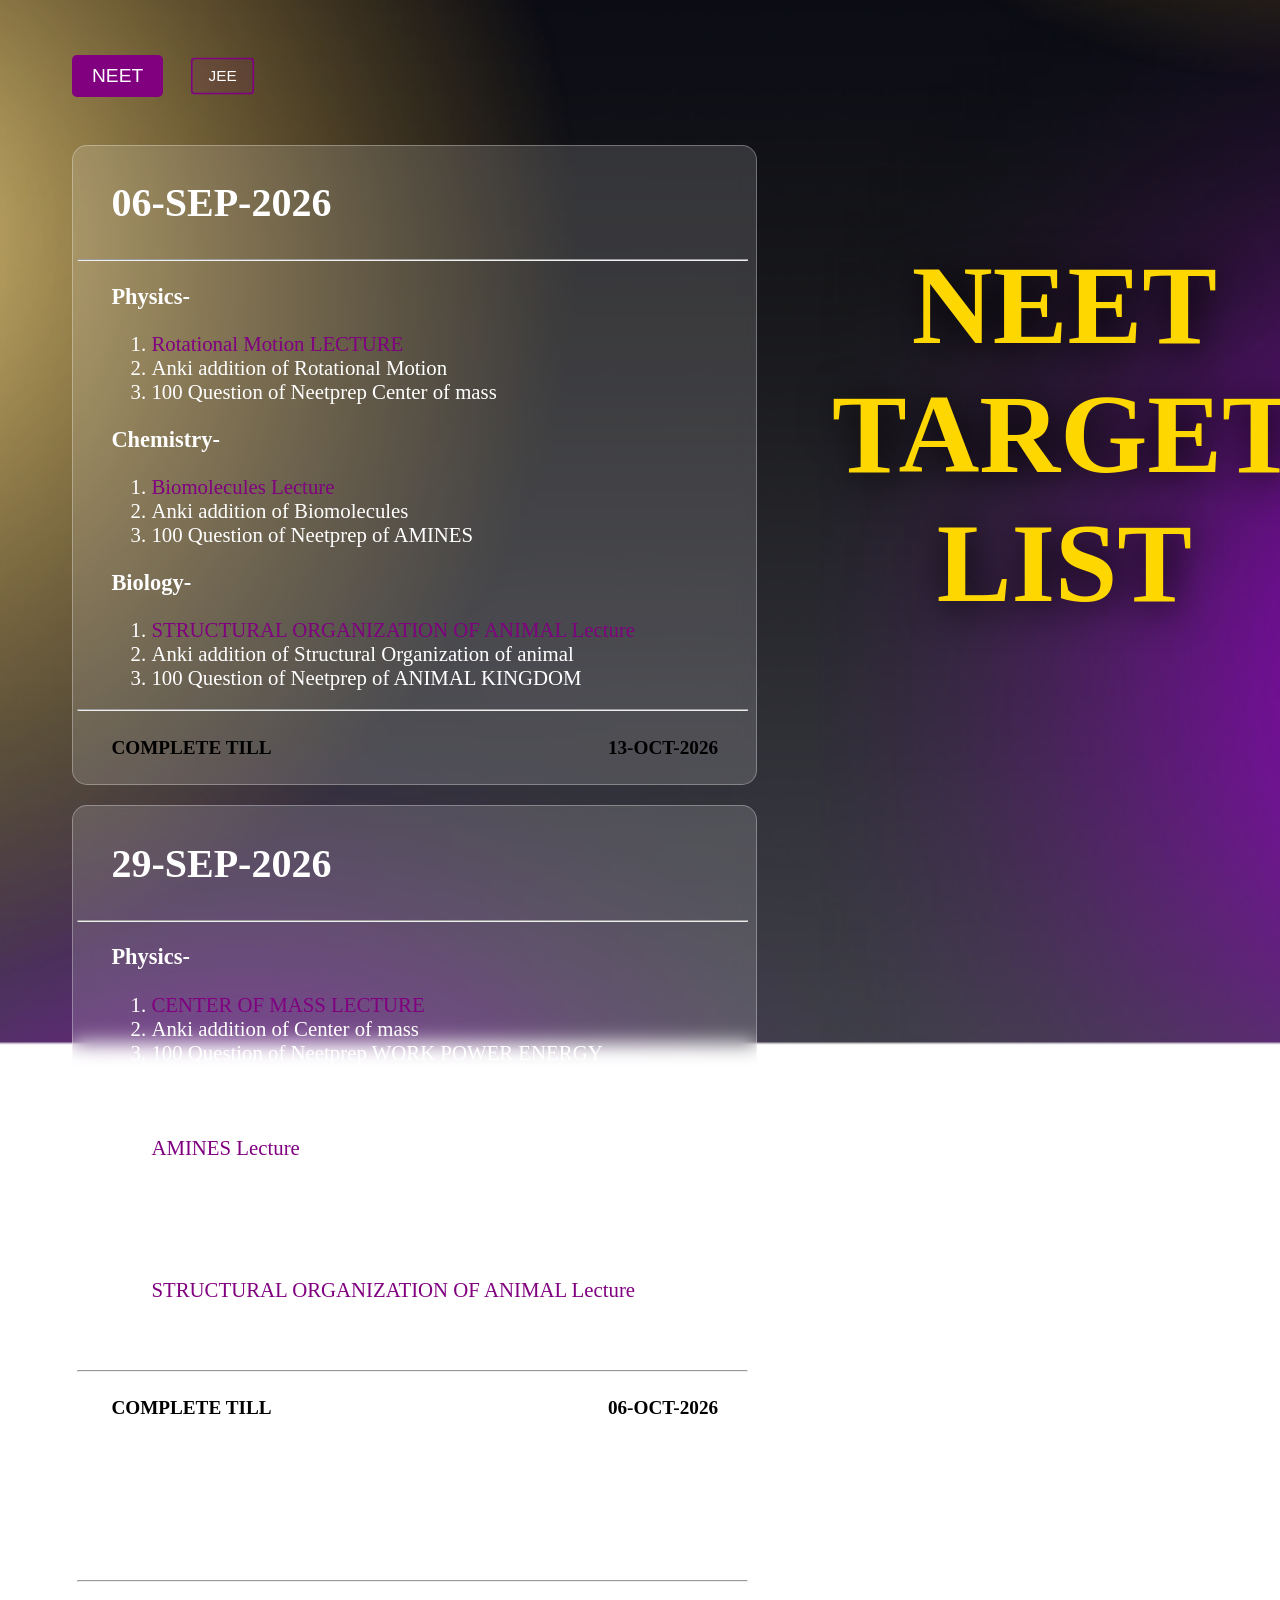
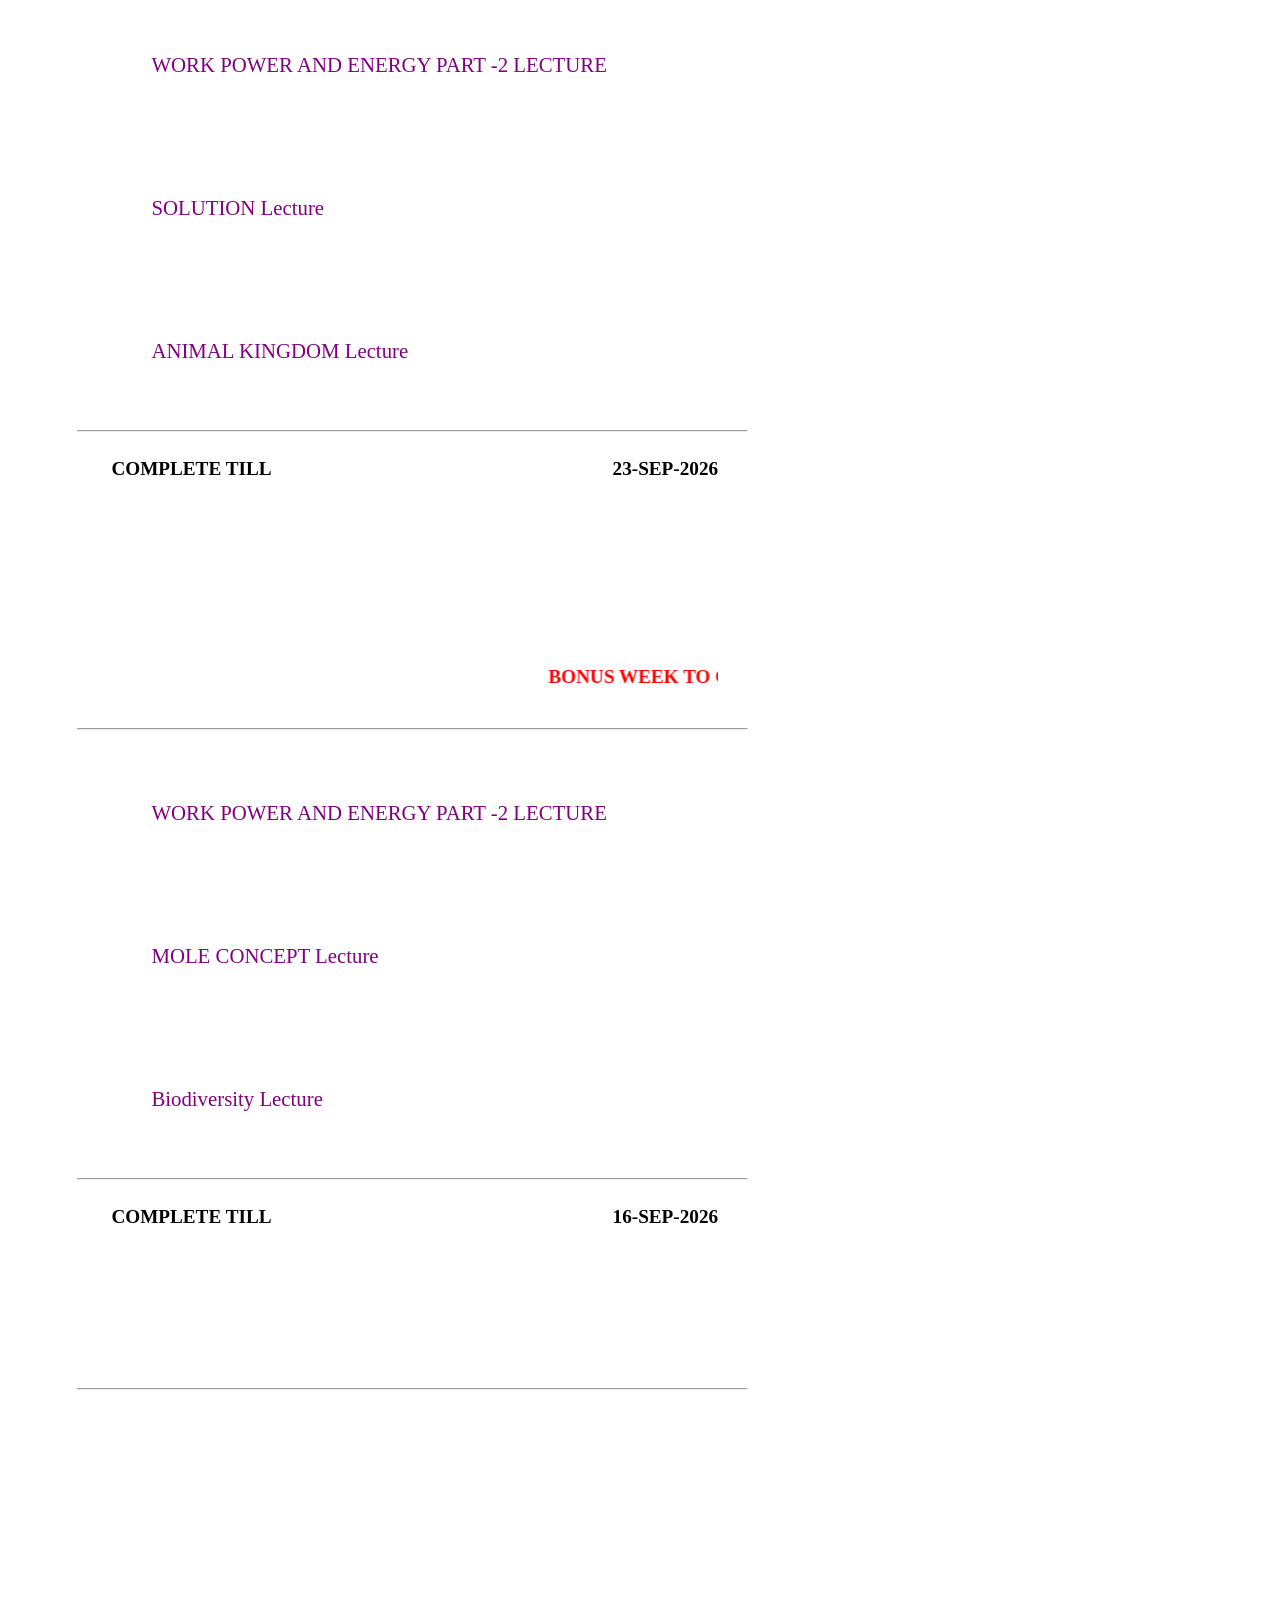
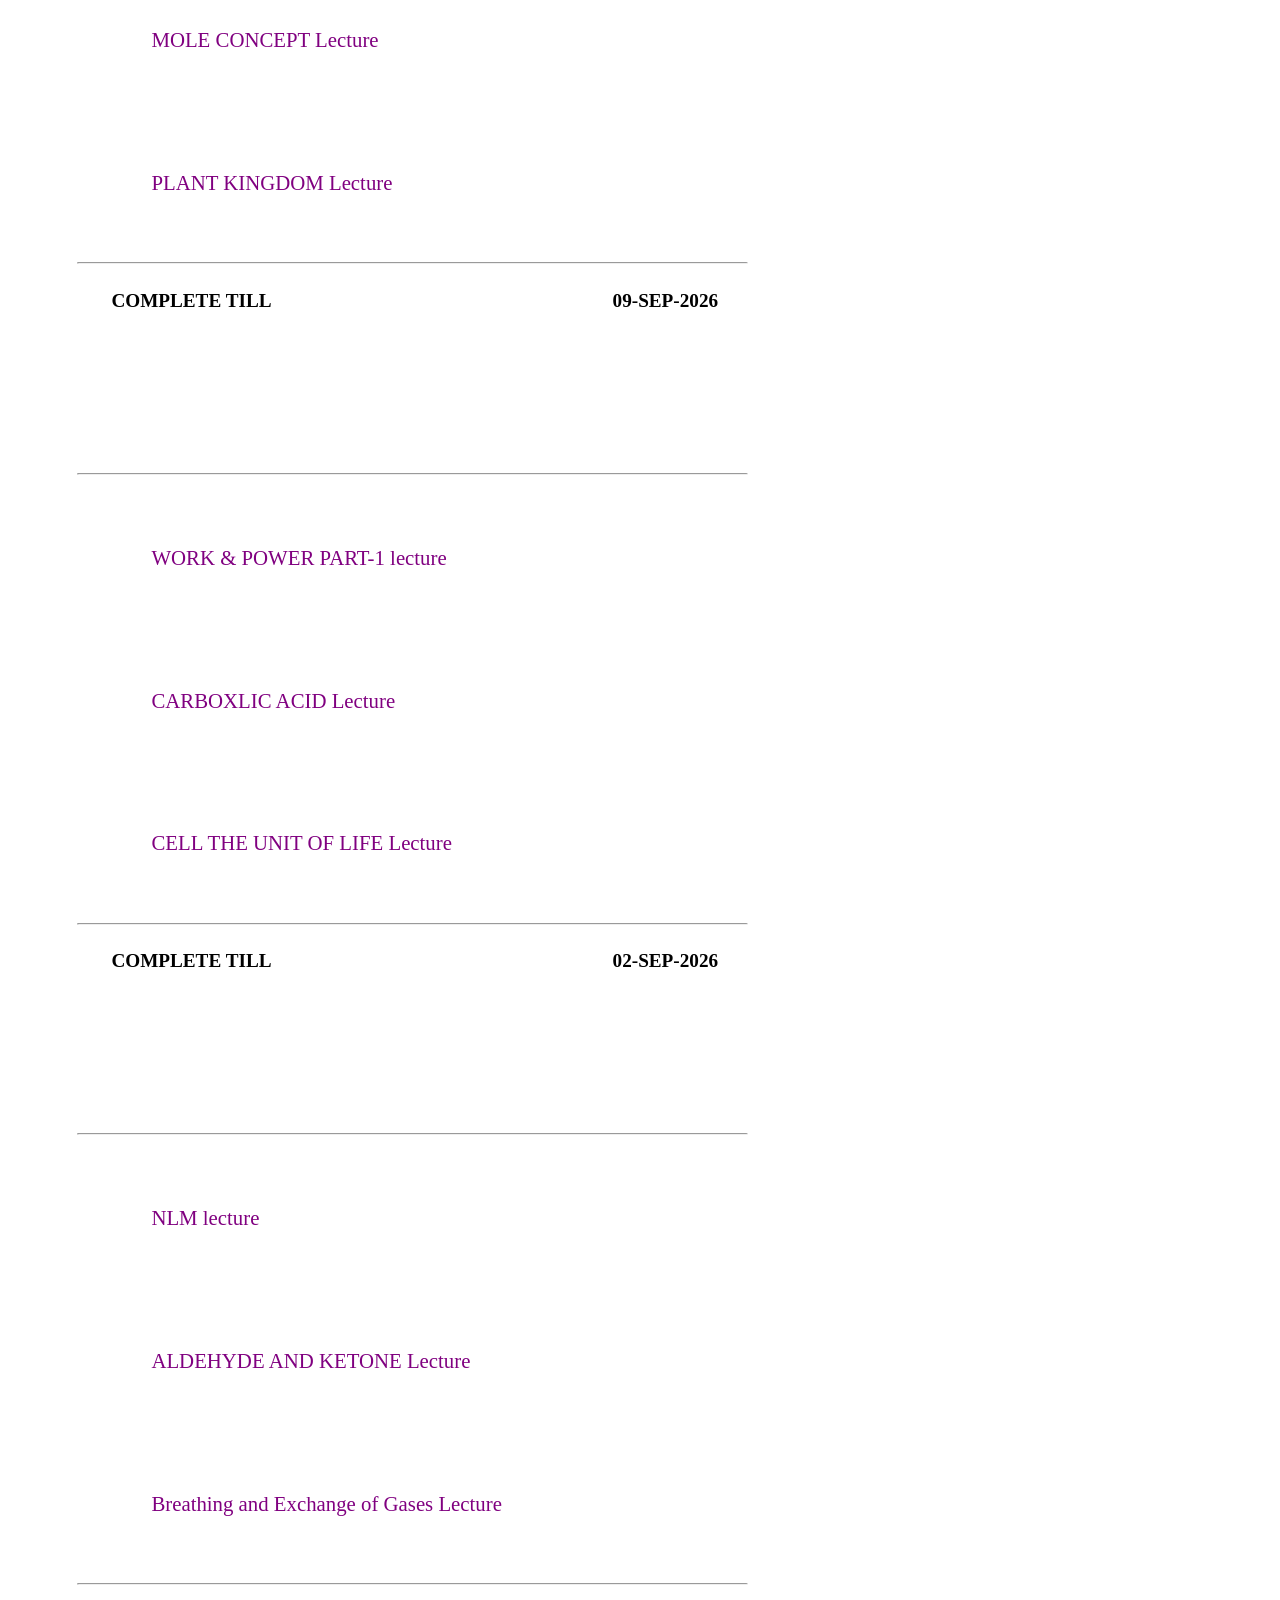
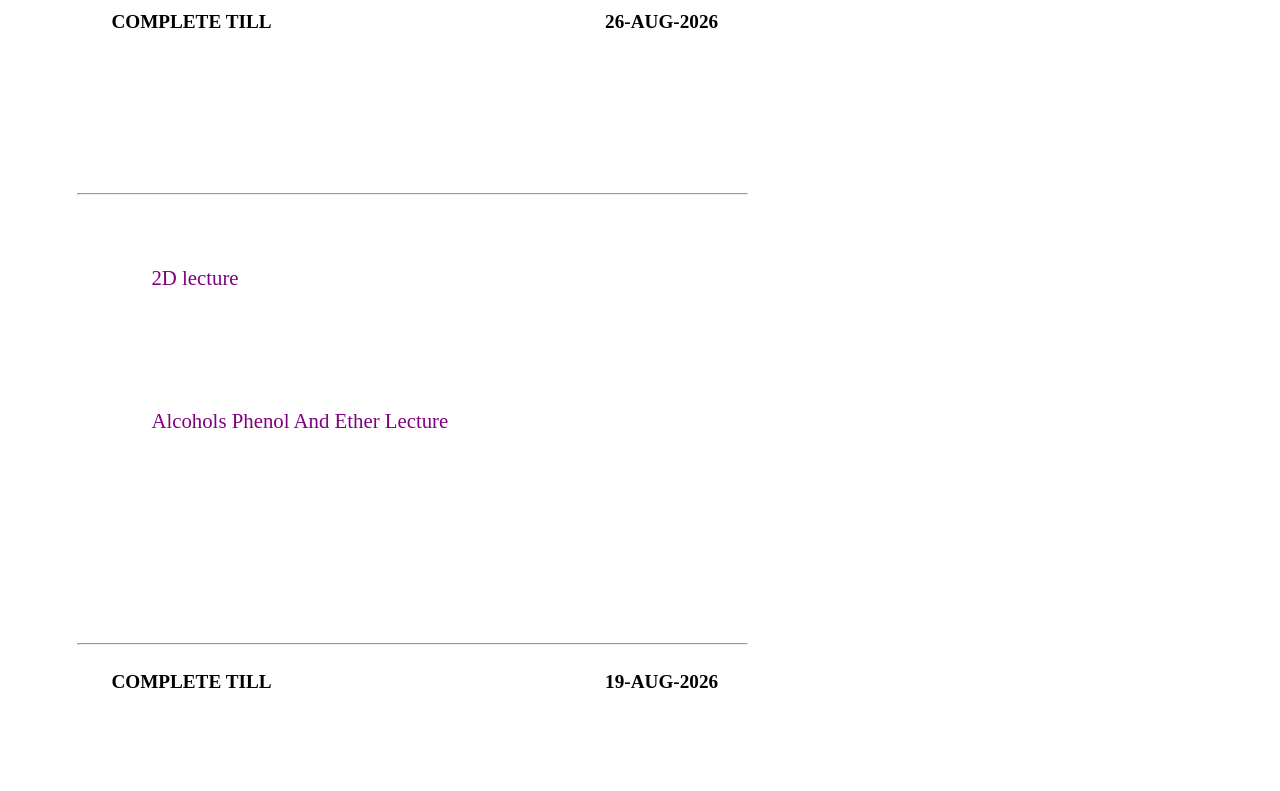
<file: index.html>
<!DOCTYPE html>
<html lang="en">
<head>
    <meta charset="UTF-8">
    <meta name="viewport" content="width=device-width, initial-scale=1.0">
    <title>Target</title>
    <link rel="stylesheet" href="style.css">
</head>
<body>
    <div class="bg">
        <img src="./ASSETS/background.png" alt="" class="background">
            </div>
            <div class="exam">
                <button class="neet">
                    NEET
                </button>
                <button class="jee">
                    JEE
                </button>
            </div>
            <div class="heading">
                <h1>NEET <br> TARGET<br> LIST</h1>
            </div>
        <div class="content">
            <!-- The 9th week -->
             <div class="container">
                <h2 class="date">
                    06-SEP-2026
                </h2>
                <hr class="upper">
                <h3 class="subject">
                    Physics-
                </h3>
                <ol>
                    <li><a href="https://www.youtube.com/live/ec1CLG1jU0I?si=0Lzp3v0_wUk-D4eR">Rotational Motion LECTURE</a></li>
                    <li>Anki addition of Rotational Motion</li>
                    <li>100 Question of Neetprep Center of mass</li>
                </ol>
                <h3 class="subject">
                    Chemistry-
                </h3>
                <ol>
                    <li><a href="https://www.youtube.com/live/H7kPFFy8iyk?si=IN-aJ946MKtBf7My">Biomolecules Lecture</a></li>
                    <li>Anki addition of Biomolecules</li>
                    <li>100 Question of Neetprep of AMINES</li>
                </ol>
                <h3 class="subject">
                    Biology-
                </h3>
                <ol>
                    <li><a href="https://www.youtube.com/live/4wVNa9JB_Y0?si=3LL_gF5rOjoFCYlI">STRUCTURAL ORGANIZATION OF ANIMAL Lecture</a></li>
                    <li>Anki addition of Structural Organization of animal</li>
                    <li>100 Question of Neetprep of ANIMAL KINGDOM</li>
                </ol>
                <hr class="lower">
                <h4 class="end-date">
                    COMPLETE TILL <span>13-OCT-2026</span>
                </h4>
            </div>
            <!-- The 8th week -->
             <div class="container">
                <h2 class="date">
                    29-SEP-2026
                </h2>
                <hr class="upper">
                <h3 class="subject">
                    Physics-
                </h3>
                <ol>
                    <li><a href="https://www.youtube.com/live/1VIEL84kl7I?si=hoDwEyQ-ISBBGWfP">CENTER OF MASS LECTURE</a></li>
                    <li>Anki addition of Center of mass</li>
                    <li>100 Question of Neetprep WORK POWER ENERGY</li>
                </ol>
                <h3 class="subject">
                    Chemistry-
                </h3>
                <ol>
                    <li><a href="https://www.youtube.com/live/9bc1iZsMExc?si=M4becq3-cd5rxZ7N">AMINES Lecture</a></li>
                    <li>Anki addition of AMINES</li>
                    <li>100 Question of Neetprep of SOLUTION</li>
                </ol>
                <h3 class="subject">
                    Biology-
                </h3>
                <ol>
                    <li><a href="https://www.youtube.com/live/4wVNa9JB_Y0?si=3LL_gF5rOjoFCYlI">STRUCTURAL ORGANIZATION OF ANIMAL Lecture</a></li>
                    <li>Anki addition of ANIMAL KINGDOM</li>
                    <li>100 Question of Neetprep of BIODIVERSITY</li>
                </ol>
                <hr class="lower">
                <h4 class="end-date">
                    COMPLETE TILL <span>06-OCT-2026</span>
                </h4>
            </div>
            <!-- The 6th week -->
             <div class="container">
                <h2 class="date">
                    16-SEP-2026
                </h2>
                <hr class="upper">
                <h3 class="subject">
                    Physics-
                </h3>
                <ol>
                    <li><a href="https://www.youtube.com/live/UGroErIrdJ4?si=Qu8bS-9ihZQooatF">WORK POWER AND ENERGY PART -2 LECTURE</a></li>
                    <li>Anki addition of WORK POWER PART-2</li>
                    <li>100 Question of Neetprep WORK POWER AND ENERGY</li>
                </ol>
                <h3 class="subject">
                    Chemistry-
                </h3>
                <ol>
                    <li><a href="https://www.youtube.com/live/LNBQgqi2p4c?si=3TVfxVg65oJhIGhc">SOLUTION Lecture</a></li>
                    <li>Anki addition of SOLUTION</li>
                    <li>100 Question of Neetprep of MOLE CONCEPT</li>
                </ol>
                <h3 class="subject">
                    Biology-
                </h3>
                <ol>
                    <li><a href="https://youtu.be/HEJvUY3l8eY?si=_6jlxptiwuw0DMIq">ANIMAL KINGDOM Lecture</a></li>
                    <li>Anki addition of BIODIVERSITY</li>
                    <li>100 Question of Neetprep of CELL THE UNIT OF LIFE</li>
                </ol>
                <hr class="lower">
                <h4 class="end-date">
                    COMPLETE TILL <span>23-SEP-2026</span>
                </h4>
            </div>
                        <!-- The 5th week -->
             <div class="container">
                <h2 class="date">
                    09-SEP-2026
                </h2>
                <marquee>
                <H4 class="bonus">BONUS WEEK TO COVER BACKLOG | BONUS WEEK TO COVER BACKLOG</H4>
                </marquee>
                <hr class="upper">
                <h3 class="subject">
                    Physics-
                </h3>
                <ol>
                    <li><a href="https://www.youtube.com/live/UGroErIrdJ4?si=Qu8bS-9ihZQooatF">WORK POWER AND ENERGY PART -2 LECTURE</a></li>
                    <li>Anki addition of WORK POWER PART-2</li>
                    <li>100 Question of Neetprep of MOTION IN 1D</li>
                </ol>
                <h3 class="subject">
                    Chemistry-
                </h3>
                <ol>
                    <li><a href="https://www.youtube.com/live/PmRdg_LeAic?si=2NCzp9EzX9CfFK4r">MOLE CONCEPT Lecture</a></li>
                    <li>Anki addition of MOLE CONCEPT</li>
                    <li>100 Question of Neetprep of GOC</li>
                </ol>
                <h3 class="subject">
                    Biology-
                </h3>
                <ol>
                    <li><a href="https://www.youtube.com/live/MzLevSZ-XmE?si=dNVorzfCLIsHmNaK">Biodiversity Lecture</a></li>
                    <li>Anki addition of PLANT KINGDOM</li>
                    <li>100 Question of Neetprep of THE LIVING WORLD</li>
                </ol>
                <hr class="lower">
                <h4 class="end-date">
                    COMPLETE TILL <span>16-SEP-2026</span>
                </h4>
            </div>
            <!-- The 4rth week -->
             <div class="container">
                <h2 class="date">
                    02-SEP-2026
                </h2>
                <hr class="upper">
                <h3 class="subject">
                    Physics-
                </h3>
                <ol>
                    <li>ONLY REVISION OF 2D OR NLM AND ANKI ADDITION IF NOT DONE</li>
                    <li>Anki addition of WORK POWER PART-1</li>
                    <li>100 Question of Neetprep of UNIT & DIMENSION</li>
                </ol>
                <h3 class="subject">
                    Chemistry-
                </h3>
                <ol>
                    <li><a href="https://www.youtube.com/live/PmRdg_LeAic?si=2NCzp9EzX9CfFK4r">MOLE CONCEPT Lecture</a></li>
                    <li>Anki addition of MOLE CONCEPT</li>
                    <li>100 Question of Neetprep of HALOALAKANE & HALOARENES</li>
                </ol>
                <h3 class="subject">
                    Biology-
                </h3>
                <ol>
                    <li><a href="https://www.youtube.com/live/wrmKOz5oNP8?si=ODupJ2NvVFc64-rQ">PLANT KINGDOM Lecture</a></li>
                    <li>Anki addition of CELL THE UNIT OF LIFE</li>
                    <li>100 Question of Neetprep of BODY FLUID</li>
                </ol>
                <hr class="lower">
                <h4 class="end-date">
                    COMPLETE TILL <span>09-SEP-2026</span>
                </h4>
            </div>
            <!-- The 3rd week -->
            <div class="container">
                <h2 class="date">
                    26-AUG-2026
                </h2>
                <hr class="upper">
                <h3 class="subject">
                    Physics-
                </h3>
                <ol>
                    <li><a href="https://www.youtube.com/live/C7CXnkkOmX8?feature=shared">WORK & POWER PART-1 lecture</a></li>
                    <li>Anki addition of WORK POWER PART-1</li>
                    <li>100 Question of Neetprep of NLM</li>
                </ol>
                <h3 class="subject">
                    Chemistry-
                </h3>
                <ol>
                    <li><a href="https://www.youtube.com/live/ssRlZ21RW8o?feature=shared">CARBOXLIC ACID Lecture</a></li>
                    <li>Anki addition of CARBOXLIC ACID</li>
                    <li>100 Question of Neetprep of HALOALAKANE & HALOARENES</li>
                </ol>
                <h3 class="subject">
                    Biology-
                </h3>
                <ol>
                    <li><a href="https://www.youtube.com/live/E8teZ-E-F_o?feature=shared">CELL THE UNIT OF LIFE Lecture</a></li>
                    <li>Anki addition of BIODIVERSITY</li>
                    <li>100 Question of Neetprep of BREATHING</li>
                </ol>
                <hr class="lower">
                <h4 class="end-date">
                    COMPLETE TILL <span>02-SEP-2026</span>
                </h4>
            </div>
             <!-- The 2nd week -->
            <div class="container">
                <h2 class="date">
                    19-AUG-2026
                </h2>
                <hr class="upper">
                <h3 class="subject">
                    Physics-
                </h3>
                <ol>
                    <li><a href="https://www.youtube.com/live/aPwqkZCBouU?si=Hy2qs5waJba2nD_q">NLM lecture</a></li>
                    <li>Anki addition of NLM</li>
                    <li>100 Question of Neetprep of 2D</li>
                </ol>
                <h3 class="subject">
                    Chemistry-
                </h3>
                <ol>
                    <li><a href="https://www.youtube.com/live/KGq9aIrdTRs?si=5KUyz1dWsz6n1oIu">ALDEHYDE AND KETONE Lecture</a></li>
                    <li>Anki addition of Alcohol phenol and ether</li>
                    <li>100 Question of Neetprep of Hydocarbons</li>
                </ol>
                <h3 class="subject">
                    Biology-
                </h3>
                <ol>
                    <li><a href="https://www.youtube.com/live/z18WRZm7FtA?si=CrV7ES6C2dZgoyg2">Breathing and Exchange of Gases Lecture</a></li>
                    <li>Anki addition of Breathing</li>
                    <li>100 Question of Neetprep of Reproductive health</li>
                </ol>
                <hr class="lower">
                <h4 class="end-date">
                    COMPLETE TILL <span>26-AUG-2026</span>
                </h4>
            </div>
 <!-- The 1st week -->
            <div class="container">
                <h2 class="date">
                    12-AUG-2026
                </h2>
                <hr class="upper">
                <h3 class="subject">
                    Physics-
                </h3>
                <ol>
                    <li><a href="https://www.youtube.com/live/U-tlb7_vnhM?si=HuFbdUfdPKQpa9LT">2D lecture</a></li>
                    <li>Anki addition of 2D</li>
                    <li>100 Question of Neetprep of 1D</li>
                </ol>
                <h3 class="subject">
                    Chemistry-
                </h3>
                <ol>
                    <li><a href="https://www.youtube.com/live/peJpiS2_nr0?si=YA_-C8HSKqV23IGh">Alcohols Phenol And Ether Lecture</a></li>
                    <li>Anki addition of hydocarbons</li>
                    <li>100 Question of Neetprep of GOC</li>
                </ol>
                <h3 class="subject">
                    Biology-
                </h3>
                <ol>
                    <li>Biomolecule Lecture</li>
                    <li>Anki addition of Biomolecule</li>
                    <li>100 Question of Neetprep of Human Reproduction</li>
                </ol>
                <hr class="lower">
                <h4 class="end-date">
                    COMPLETE TILL <span>19-AUG-2026</span>
                </h4>
            </div>
           
            
        </div>





<script src="script.js" charset="utf-8"></script>
</body>
</html>
</file>
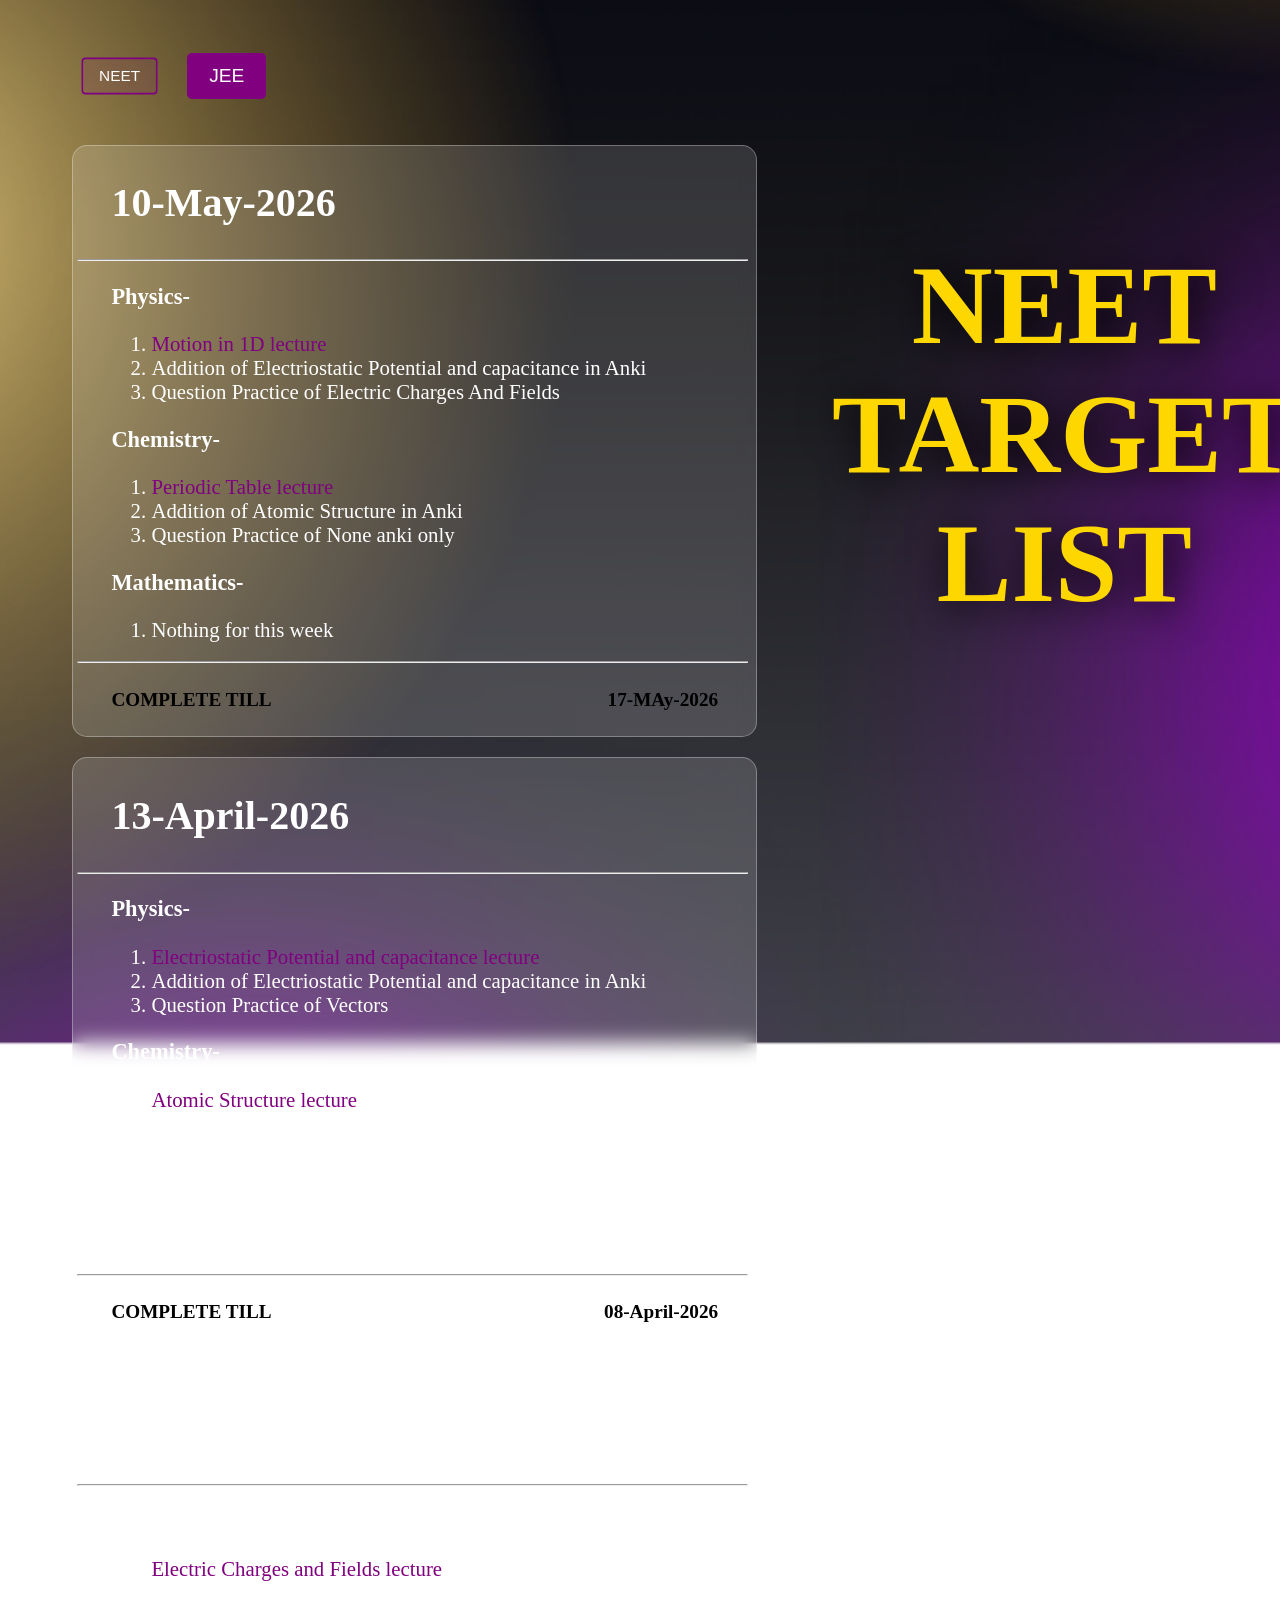
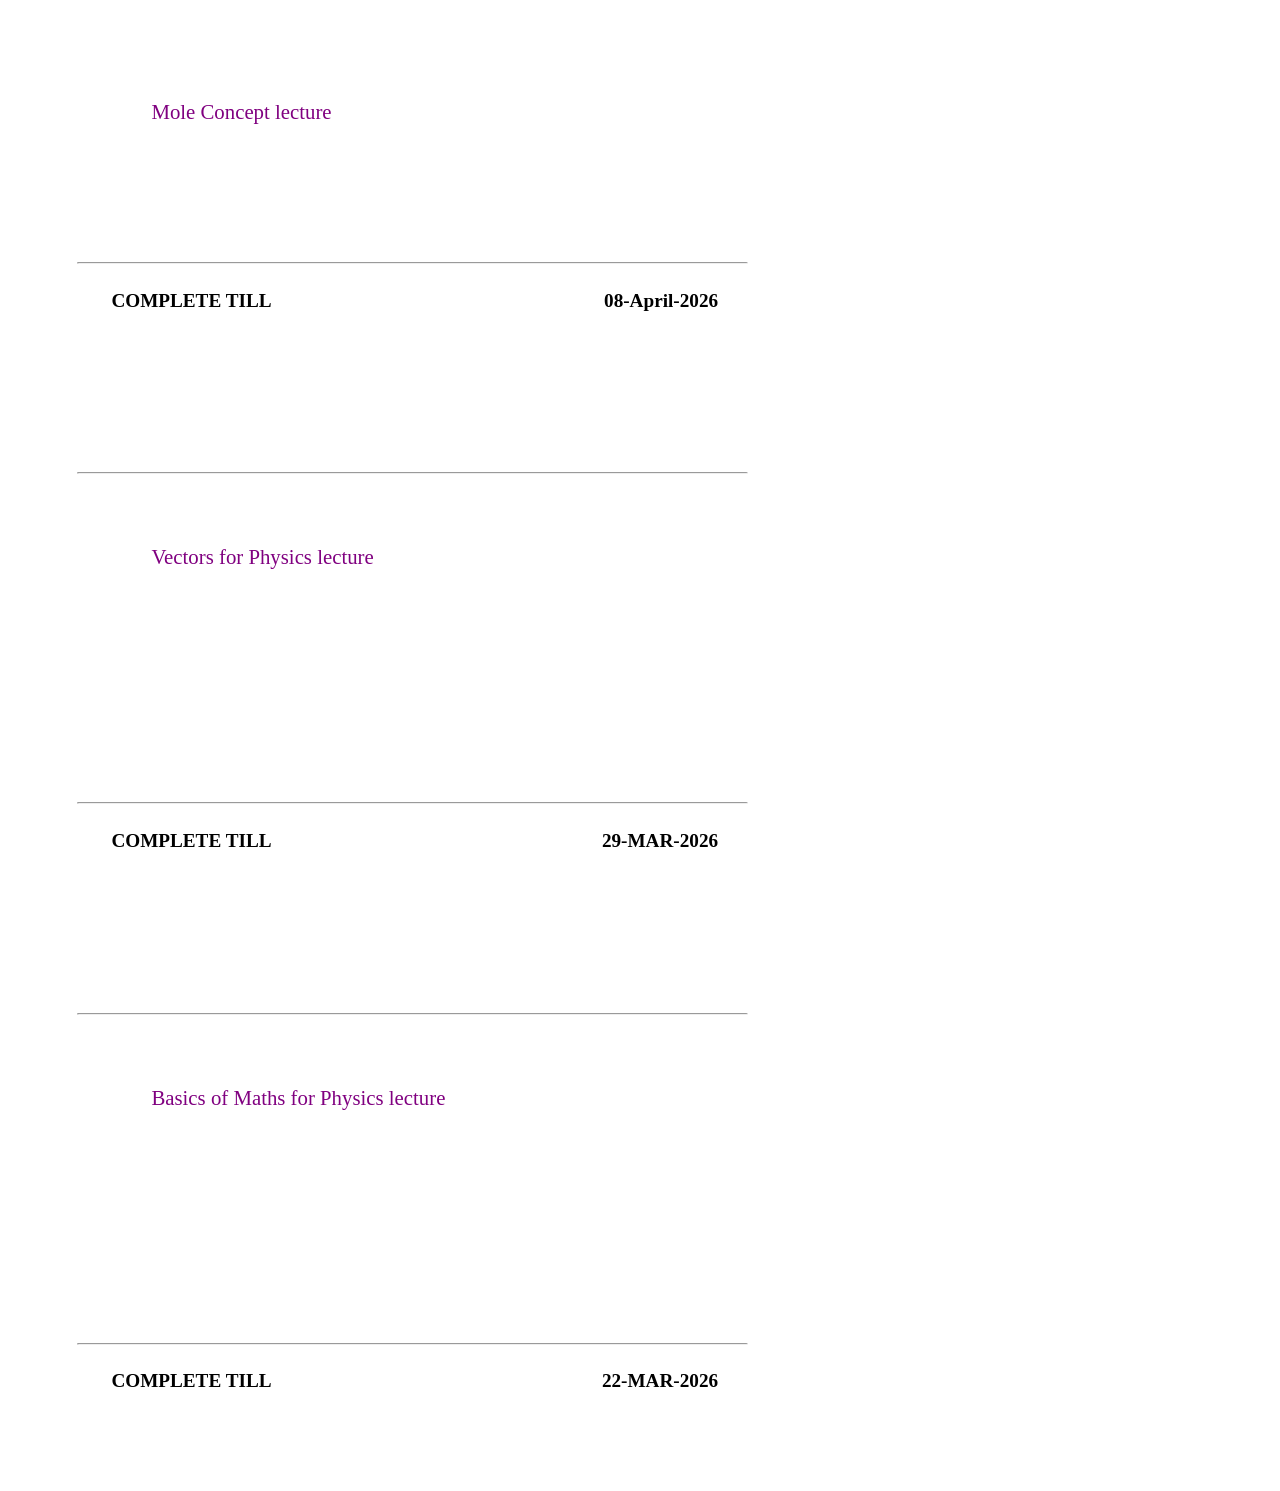
<file: jee.html>
<!DOCTYPE html>
<html lang="en">
<head>
    <meta charset="UTF-8">
    <meta name="viewport" content="width=device-width, initial-scale=1.0">
    <title>Target</title>
    <link rel="stylesheet" href="style.css">
    <link rel="stylesheet" href="stylejee.css">
</head>
<body>
    <div class="bg">
        <img src="./ASSETS/background.png" alt="" class="background">
            </div>
            <nav>
            <div class="exam">
                <button class="neet">
                    NEET
                </button>
                <button class="jee">
                    JEE
                </button>
            </div>
            </nav>
            <div class="heading">
                <h1>NEET <br> TARGET<br> LIST</h1>
            </div>
        <div class="content">
            <!-- The 5th week -->
             <div class="container">
                <h2 class="date">
                    10-May-2026
                </h2>
                <hr class="upper">
                <h3 class="subject">
                    Physics-
                </h3>
                <ol>
                    <li><a href="https://www.youtube.com/live/v-kDOGM3214?si=xSTB9ebnkCZN1Zce">Motion in 1D lecture</a></li>
                    <li>Addition of Electriostatic Potential and capacitance in Anki</li>
                    <li>Question Practice of Electric Charges And Fields</li>
                </ol>
                <h3 class="subject">
                    Chemistry-
                </h3>
                <ol>
                    <li><a href="https://www.youtube.com/live/nLE7_YBFQNQ?si=XKYdJu_NYZhdUB2R">Periodic Table lecture</a></li>
                    <li>Addition of Atomic Structure in Anki</li>
                    <li>Question Practice of None anki only</li>
                </ol>
                <h3 class="subject">
                    Mathematics-
                </h3>
                <ol>
                    
                    <li>Nothing for this week</li>
                </ol>
                <hr class="lower">
                <h4 class="end-date">
                    COMPLETE TILL <span>17-MAy-2026</span>
                </h4>
            </div>
            <!-- The 4th week -->
             <div class="container">
                <h2 class="date">
                    13-April-2026
                </h2>
                <hr class="upper">
                <h3 class="subject">
                    Physics-
                </h3>
                <ol>
                    <li><a href="https://www.youtube.com/live/sGb3VLDvNRU?si=vlfe8AiYykTGxF1R">Electriostatic Potential and capacitance lecture</a></li>
                    <li>Addition of Electriostatic Potential and capacitance in Anki</li>
                    <li>Question Practice of Vectors</li>
                </ol>
                <h3 class="subject">
                    Chemistry-
                </h3>
                <ol>
                    <li><a href="https://www.youtube.com/live/7OkNy8vhDaw?si=rW1rvHyI1sP2NY-a">Atomic Structure lecture</a></li>
                    <li>Addition of Atomic Structure in Anki</li>
                    <li>Question Practice of Mole concept</li>
                </ol>
                <h3 class="subject">
                    Mathematics-
                </h3>
                <ol>
                    
                    <li>Nothing for this week</li>
                </ol>
                <hr class="lower">
                <h4 class="end-date">
                    COMPLETE TILL <span>08-April-2026</span>
                </h4>
            </div>
            <!-- The 3rd week -->
             <div class="container">
                <h2 class="date">
                    20-April-2026
                </h2>
                <hr class="upper">
                <h3 class="subject">
                    Physics-
                </h3>
                <ol>
                    <li><a href="https://www.youtube.com/live/GLEZZdGwuXU?si=X3GwyZEhM3hj3f8J">Electric Charges and Fields lecture</a></li>
                    <li>Addition of Vectors in Anki</li>
                    <li>Addition of Electric Charges in Anki</li>
                </ol>
                <h3 class="subject">
                    Chemistry-
                </h3>
                <ol>
                    <li><a href="https://www.youtube.com/live/pi0bAxOGHIo?si=-91nhqqLAbNea2Vg">Mole Concept lecture</a></li>
                    <li>Addition of Moles in Anki</li>
                </ol>
                <h3 class="subject">
                    Mathematics-
                </h3>
                <ol>
                    
                    <li>Nothing for this week</li>
                </ol>
                <hr class="lower">
                <h4 class="end-date">
                    COMPLETE TILL <span>08-April-2026</span>
                </h4>
            </div>
            <!-- The 2nd week -->
             <div class="container">
                <h2 class="date">
                    26-MAR-2026
                </h2>
                <hr class="upper">
                <h3 class="subject">
                    Physics-
                </h3>
                <ol>
                    <li><a href="https://youtube.com/playlist?list=PLbu_fGT0MPsv9hna-A3KdfAxXdMnp-Jkc&si=zf7UEiJEdwoOR9l3">Vectors for Physics lecture</a></li>
                    <li>Revision of Basic Maths</li>
                </ol>
                <h3 class="subject">
                    Chemistry-
                </h3>
                <ol>
                    <li>Nothing for this week</li>
                </ol>
                <h3 class="subject">
                    Mathematics-
                </h3>
                <ol>
                    
                    <li>Nothing for this week</li>
                </ol>
                <hr class="lower">
                <h4 class="end-date">
                    COMPLETE TILL <span>29-MAR-2026</span>
                </h4>
            </div>
 <!-- The 1st week -->
            <div class="container">
                <h2 class="date">
                    15-MAR-2026
                </h2>
                <hr class="upper">
                <h3 class="subject">
                    Physics-
                </h3>
                <ol>
                    <li><a href="https://youtube.com/playlist?list=PLbu_fGT0MPsvOennr2hL6WedMjtK2rxjl&si=iW9jCB4RgMjbjLQW">Basics of Maths for Physics lecture</a></li>
                    <li>Revision of Basic Maths</li>
                </ol>
                <h3 class="subject">
                    Chemistry-
                </h3>
                <ol>
                    <li>Nothing for this week</li>
                </ol>
                <h3 class="subject">
                    Mathematics-
                </h3>
                <ol>
                    
                    <li>Nothing for this week</li>
                </ol>
                <hr class="lower">
                <h4 class="end-date">
                    COMPLETE TILL <span>22-MAR-2026</span>
                </h4>
            </div>
           
            
        </div>





<script src="script.js" charset="utf-8"></script>
</body>
</html>
</file>
<file: style.css>
.bg{
    position:fixed;
    z-index:-1;
    height:100%;
    width:100%;
    transform: scale(1.3);
}
.background{
    object-fit:cover;
    width:100%;
    height:100%;
}

.exam{
    display:flex;
    align-items:center;
    gap:20px;
}
button{
    position: relative;
    top:5vh;
    left:5vw;
    margin-bottom: 3vh;
    padding:10px 20px;
    background:purple;
    color:white;
    border:none;
    border-radius:5px;
    font-size:1.2rem;
    cursor:pointer;
}
.jee{
    background: rgba(128, 0, 128, 0.098);
    border: 2px solid purple;
    scale:0.8;
}
.jee:hover{
   background:purple;
}
.neet:hover{
     background: rgba(128, 0, 128, 0.098);
    border: 2px solid purple;
    

}
.heading{
    text-align:right;
    position:fixed;
    left:65vw;
    color:gold;
    font-size:3.5rem;
    text-align:center;
    top:13vw;
    filter:drop-shadow(5px 5px 20px black);
}
.content{
    width:60%;
    padding:5vw;
    display:flex;
    flex-direction:column;
    gap:20px;

}
.container{
     width: 80%;
    height: auto;
    background: rgba(255, 255, 255, 0.15); /* Transparent white */
    border-radius: 15px;
    backdrop-filter: blur(10px); /* The magic! */
    -webkit-backdrop-filter: blur(10px); /* For Safari */
    border: 1px solid rgba(255, 255, 255, 0.3);
    color: white;
    padding:3vw;
    padding-top:0;
    font-size:1.2rem;
    padding-bottom:0;

}
.upper{
    width:110%;
    transform: translateX(-5%);
    color:white;
}
.lower{
    width:110%;
    transform: translateX(-5%);
    color:white;
}
.date{
    font-size:2.5rem;
}
a{
    text-decoration:none;
    color:purple;
}
li{
    font-size:1.3rem;
}
h4 {
  display: flex;
  justify-content: space-between; /* spaces first part and word apart */
  color:black;
}

span {
  text-align: right;
}
.bonus{
    color:red !important;
}


/* Phone optimization */
@media screen and (max-width: 480px) {

.exam{
    margin-bottom: 5vh;
    position: relative;
    top:-2vh;
}
.heading{
    text-align:right;
    position:relative;
    left:0vw;
    color:gold;
    font-size:7vw;
    text-align:center;
    top:0vw;
    filter: drop-shadow(10px 10px 40px purple) drop-shadow(10px 10px 20px black);
}
.content{
    width:95%;
    padding:5vw;
    display:flex;
    flex-direction:column;
    gap:50px;

}
.container{
     width: 90%;
    height: auto;
    background: rgba(255, 255, 255, 0.15); /* Transparent white */
    border-radius: 15px;
    backdrop-filter: blur(10px); /* The magic! */
    -webkit-backdrop-filter: blur(10px); /* For Safari */
    border: 1px solid rgba(255, 255, 255, 0.3);
    color: white;
    padding:3vw;
    padding-top:0;
    font-size:1.2rem;
    padding-bottom:0;


  
}
.upper{
    width:100%;
    transform: translateX(-0%);
    color:white;
}
.lower{
    width:100%;
    transform: translateX(-0%);
    color:white;
}
a{
    color:gold;
}

}
</file>
<file: stylejee.css>
.jee:hover{
    background: rgba(128, 0, 128, 0.098);
    border: 2px solid purple;
}
.neet:hover{
    background:purple;

}
.jee{
    background:purple;
    scale:1;
}
.neet{
    background: rgba(128, 0, 128, 0.098);
        border: 2px solid purple;
        scale:0.8;
}
</file>
